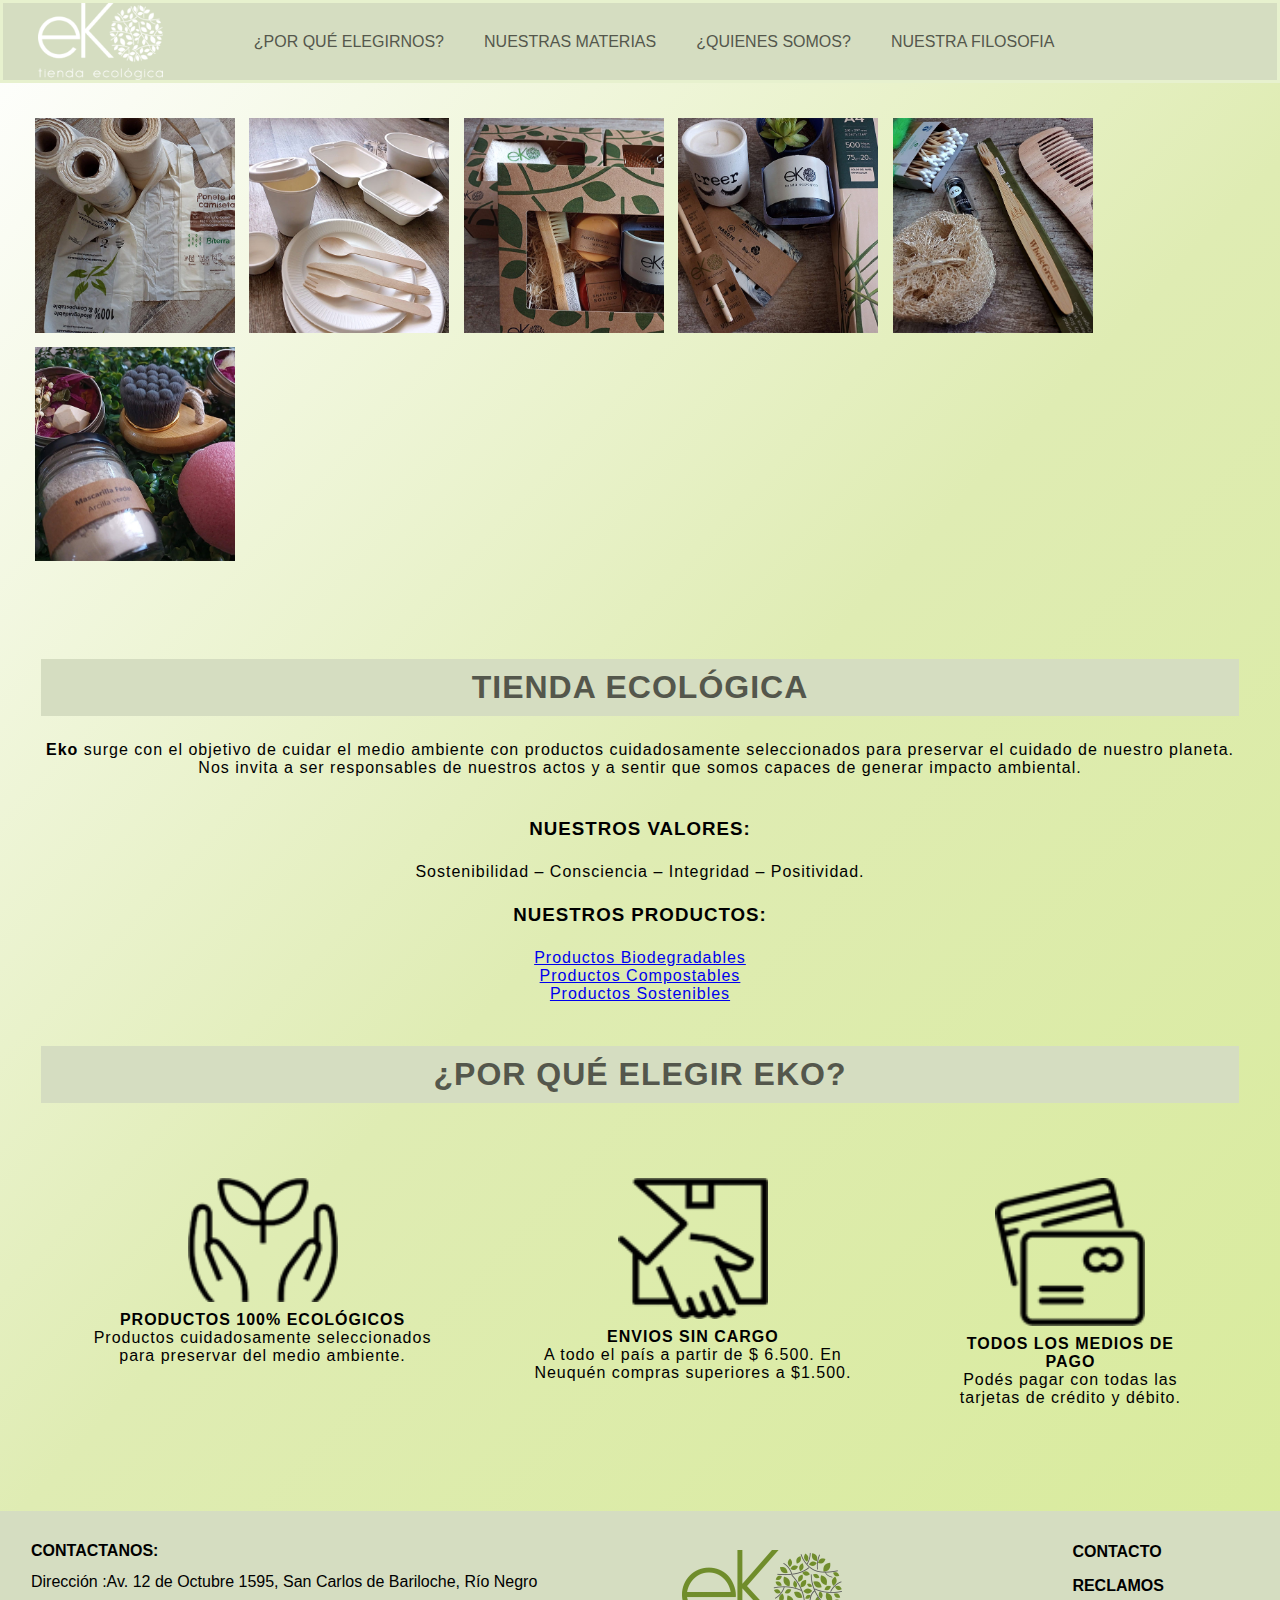
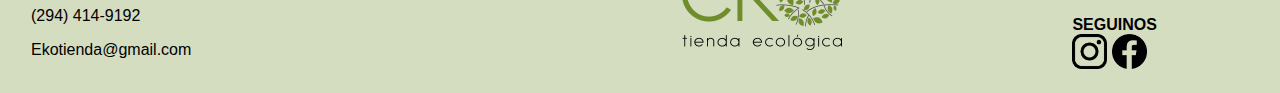
<file: index.html>
<!DOCTYPE html>
<html lang="es">
<head>
  <meta charset="UTF-8" />
  <meta http-equiv="X-UA-Compatible" content="IE=edge" />
  <meta name="viewport" content="width=device-width, initial-scale=1.0" />
  <link rel="stylesheet" href="/css/index.css" />
  <link rel="icon" href="/img/ico-sustentable_.png">
  <link rel="stylesheet" href="https://maxst.icons8.com/vue-static/landings/line-awesome/line-awesome/1.3.0/css/line-awesome.min.css">
  <title>eKo Natura Tienda</title>
  
</head>

<body>

  <header>
    
    <a href="/index.html"> <img src="/img/logo-pie.png" alt="Logo de EcoTienda"> </a>
    
    <nav class="menu">
      <ul>
        <li><a href="/enlaces/pagina1.html"> ¿POR QUÉ ELEGIRNOS?</a></li>
        <li><a href="/enlaces/pagina2.html"> NUESTRAS MATERIAS </a></li>
        <li><a href="/enlaces/pagina3.html"> ¿QUIENES SOMOS? </a></li>
        <li><a href="/enlaces/pagina4.html"> NUESTRA FILOSOFIA </a></li>
      </ul>
    </nav>

  </header>
  <!-- Cotenido de navegacion -->

  <div>
    <img src="/img/cat-bolsas.jpg" alt="bolsas">
    <img src="/img/cat-descartables-1.jpg" alt="descartables">
    <img src="/img/cat-eko.jpg" alt="eko-box">
    <img src="/img/cat-hogar.jpg" alt="home">
    <img src="/img/cat-banio-1.jpg" alt="banio">
    <img src="/img/cat-facial.jpg" alt="skincare">
  </div>

  <main>

    <section id="organizacion">

        <h1>TIENDA ECOLÓGICA</h1>

            <p> <b>Eko</b> surge con el objetivo de cuidar el medio ambiente con productos cuidadosamente seleccionados para
              preservar el cuidado de nuestro planeta.<br> Nos invita a ser responsables de nuestros actos y a sentir que somos capaces de
              generar impacto ambiental.</p><br>

                <h3> NUESTROS VALORES: </h3>
            
                 <p>Sostenibilidad – Consciencia – Integridad – Positividad.</p>
        
                <h3> NUESTROS PRODUCTOS: </h3>
        
                      <ul>
                        <li> <a href="/enlaces/pagina1.html"> Productos Biodegradables </a> </li>
                        <li> <a href="/enlaces/pagina1.html"> Productos Compostables </a> </li>
                        <li> <a href="enlaces/pagina1.html"> Productos Sostenibles</a></li>
                      </ul>
      
      <!-- Presentacion de la organizacion  -->
    </section>

    <section id="personal">

      <h1>¿POR QUÉ ELEGIR EKO?</h1>

          <div class="eko1">

            <span class="eko2"> 
              
              <img src="/img/ico- prod eco.png" alt="icoprod" class="iconos"> 
        
                <h4>PRODUCTOS 100% ECOLÓGICOS</h4>
        
        Productos cuidadosamente seleccionados para preservar del medio ambiente.
      
            </span> 

            <span class="eko2"> 
              
              <img src="/img/ico envios.png" alt="envios" class="iconos">
        
                <h4>ENVIOS SIN CARGO</h4>
        
        A todo el país a partir de $ 6.500. En Neuquén compras superiores a $1.500.
      
            </span> 

          <span class="eko2"> 
            
            <img src="/img/ico medios de pago.png" alt="mediospago"class="iconos"> 
        
                <h4>TODOS LOS MEDIOS DE PAGO</h4>
        
        Podés pagar con todas las tarjetas de crédito y débito. 
      
          </span> 
            
        </div>

    </section>

  </main>

  <footer>
    <!-- Contenido del pie de pagina -->
      
      <div> <p><strong> CONTACTANOS: </strong> </p> 
        
        <i class="las la-map-marker" style="font-size: 30px"></i>
        Dirección :Av. 12 de Octubre 1595, San Carlos de Bariloche, Río Negro
        <br>
        <i class="las la-phone" style="font-size: 30px"></i>
        (294) 414-9192
        <br>
        
        <i class="las la-envelope" style="font-size: 30px"></i>
        <a href="mailto:Ekotienda@gmail.com">Ekotienda@gmail.com</a></div><br>
        <a href="index.html"> <img src="img/logo.png" alt="Logo de la Tienda"> </a> 
      <br>
      <section> <i class="lab la-wpforms" style="font-size: 30px"></i>  <a href="/enlaces/pagina5.html" class="contacto" > <strong>CONTACTO</strong> </a>
        <br>
        
        <i class="las la-comment" style="font-size: 30px"></i>
        <a href="/enlaces/reclamos.html"><strong>RECLAMOS</strong></a> <br> <br>
        <strong>SEGUINOS</strong>
        <br><a href="https://www.instagram.com/ekotiendabrc/"><img src="/img/instagram.png" width="35" height="35" ></a>
          
          <a href="https://www.facebook.com/ekotiendaecologica"><img src="/img/facebook.png" width="35" height="35" ></a>
      </section>
          
     
      </footer>

  <script src="/js/index.js"></script>

</body>

</html>
</file>
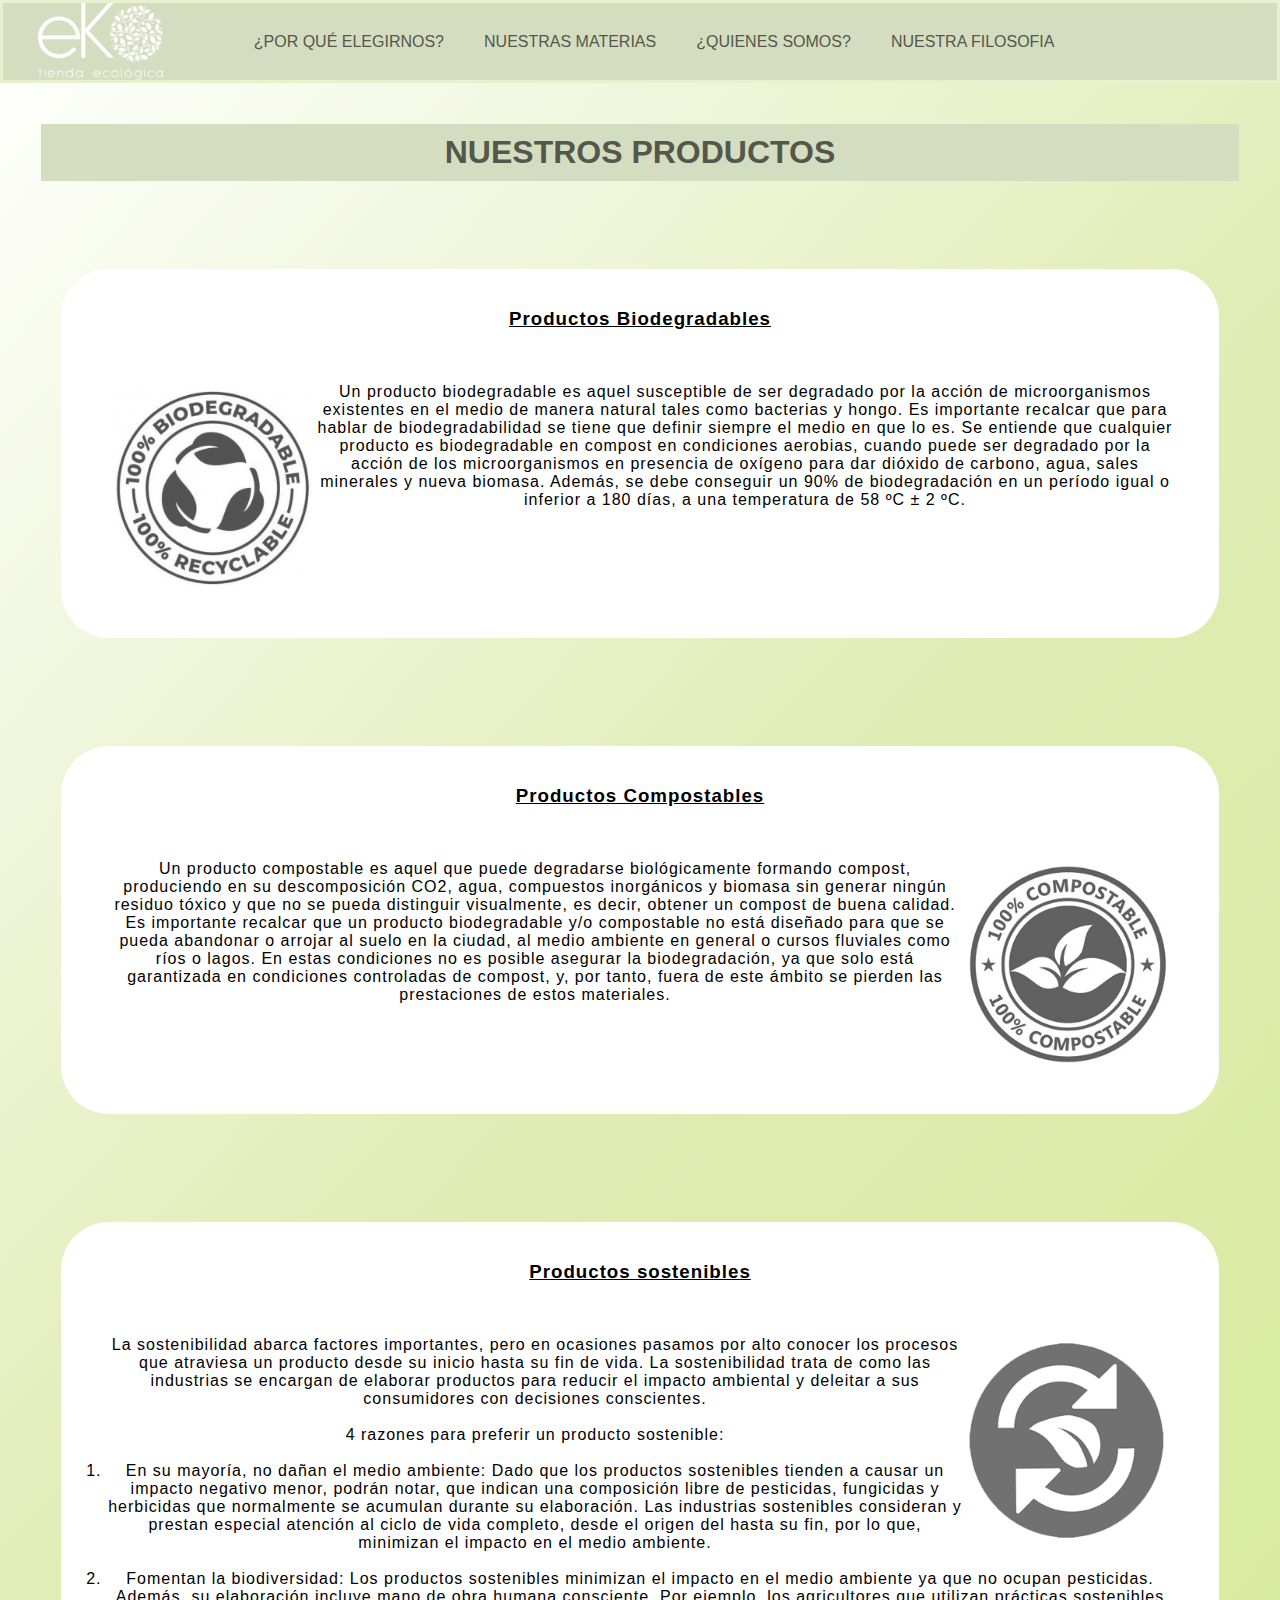
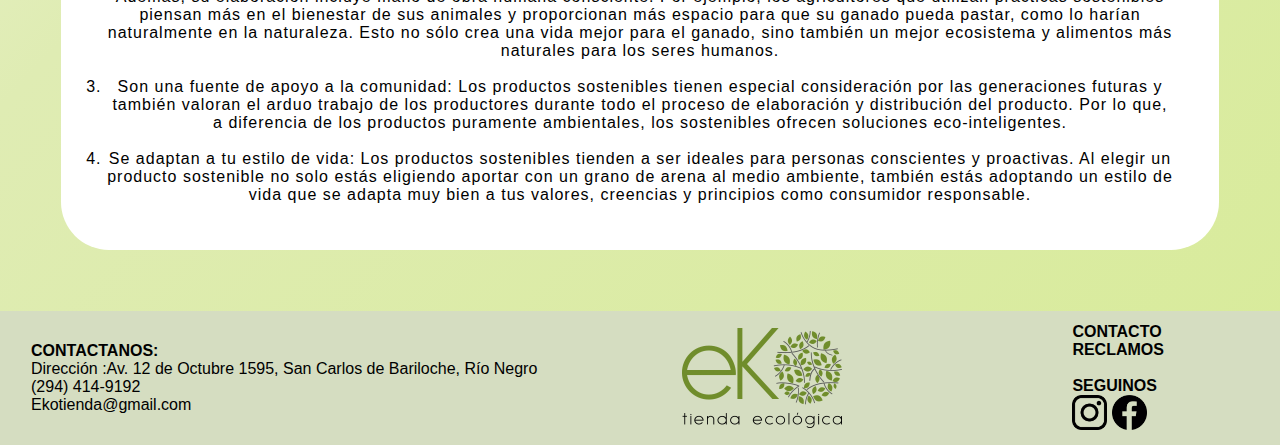
<file: enlaces/pagina1.html>
<html lang="es">

<head>
    <meta charset="UTF-8">
    <meta http-equiv="X-UA-Compatible" content="IE=edge">
    <meta name="viewport" content="width=device-width, initial-scale=1.0">
    <title>eKo Natura Tienda</title>
    <link rel="stylesheet" href="/css/index.css" />
    <link rel="icon" href="/img/ico-sustentable_.png">
    <link rel="stylesheet" href="https://maxst.icons8.com/vue-static/landings/line-awesome/line-awesome/1.3.0/css/line-awesome.min.css">
</head>

<body>

    <header>
        <a href="/index.html"> <img src="/img/logo-pie.png" alt="Logo de EcoTienda"> </a>
              <nav class="menu">
                <ul>
                    <li><a href="/enlaces/pagina1.html"> ¿POR QUÉ ELEGIRNOS?</a></li>
                    <li><a href="/enlaces/pagina2.html"> NUESTRAS MATERIAS </a></li>
                    <li><a href="/enlaces/pagina3.html"> ¿QUIENES SOMOS? </a></li>
                    <li><a href="/enlaces/pagina4.html"> NUESTRA FILOSOFIA  </a></li>
                </ul>
              </nav>
    
      </header>

    
    <main>
        <h1 class="encabezados"> NUESTROS PRODUCTOS </h1> <br>
    
        
        <article class="primerart">
            <h3 style="text-decoration:underline ;">Productos Biodegradables</h3>
    
        <div>
                <img src="/img/ico-biodegradable_.png" alt="biodegradable" style="float: left;">
                Un producto biodegradable es aquel susceptible de ser degradado por la acción de microorganismos
                existentes en el medio de manera natural tales como bacterias y hongo. Es importante recalcar que para hablar de
                biodegradabilidad se tiene que definir siempre el medio en que lo es.
                Se entiende que cualquier producto es biodegradable en compost en condiciones aerobias, cuando puede ser
                degradado por la acción de los microorganismos en presencia de oxígeno para dar dióxido de carbono,
                agua, sales minerales y nueva biomasa. Además, se debe conseguir un 90% de biodegradación en un período igual o
                inferior a 180 días, a una temperatura de 58 ºC ± 2 ºC.

           </div>
       
        </article>
        <br>
        
        <article class="primerart">

            <h3 style="text-decoration:underline ;">Productos Compostables</h3>

        <div>   
            <img src="/img/ico-compostable_.png" alt="compostable" style="float: right;">
                Un producto compostable es aquel que puede degradarse biológicamente formando compost, produciendo en su
                descomposición CO2, agua, compuestos inorgánicos y biomasa sin generar ningún residuo tóxico y que no se
                pueda distinguir visualmente, es decir, obtener un compost de buena calidad.
                Es importante recalcar que un producto biodegradable y/o compostable no está diseñado para que se pueda
                abandonar o arrojar al suelo en la ciudad, al medio ambiente en general o cursos fluviales como ríos o
                lagos. En estas condiciones no es posible asegurar la biodegradación, ya que solo está garantizada en
                condiciones controladas de compost, y, por tanto, fuera de este ámbito se pierden las prestaciones de
                estos
                materiales.

        </div>
        </article>

        <br>
        
        
        <article class="primerart">
            <h3 style="text-decoration:underline ;">Productos sostenibles</h3>

            <div>

                <img src="/img/ico-sustentable_.png" alt="sustentable" style="float: right;">


                La sostenibilidad abarca factores importantes, pero en ocasiones pasamos por alto conocer los procesos
                que atraviesa un producto desde su inicio hasta su fin de vida. La sostenibilidad trata de como las
                industrias se encargan de elaborar productos para reducir el impacto ambiental y deleitar a sus consumidores con
                decisiones conscientes. 
                <br>
                <br>

            4 razones para preferir un producto sostenible: 
            <br>
            <br>
            <ol>
                <li>En su mayoría, no dañan el medio ambiente:
                    Dado que los productos sostenibles tienden a causar un impacto negativo menor, podrán notar, que
                    indican una composición libre de pesticidas, fungicidas y herbicidas que normalmente se acumulan
                    durante su elaboración. Las industrias sostenibles consideran y prestan especial atención al ciclo
                    de vida completo, desde el origen del hasta su fin, por lo que, minimizan el impacto en el medio
                    ambiente.</li>
                    <br>
                <li>Fomentan la biodiversidad:
                    Los productos sostenibles minimizan el impacto en el medio ambiente ya que no ocupan pesticidas.
                    Además, su elaboración incluye mano de obra humana consciente. Por ejemplo, los agricultores que
                    utilizan prácticas sostenibles piensan más en el bienestar de sus animales y proporcionan más
                    espacio para que su ganado pueda pastar, como lo harían naturalmente en la naturaleza. Esto no sólo
                    crea una vida mejor para el ganado, sino también un mejor ecosistema y alimentos más naturales para
                    los seres humanos.</li>
                    <br>
                <li> Son una fuente de apoyo a la comunidad:
                    Los productos sostenibles tienen especial consideración por las generaciones futuras y también
                    valoran el arduo trabajo de los productores durante todo el proceso de elaboración y distribución
                    del producto. Por lo que, a diferencia de los productos puramente ambientales, los sostenibles
                    ofrecen soluciones eco-inteligentes.</li>
                    <br>
                <li>Se adaptan a tu estilo de vida:
                    Los productos sostenibles tienden a ser ideales para personas conscientes y proactivas. Al elegir un
                    producto sostenible no solo estás eligiendo aportar con un grano de arena al medio ambiente, también
                    estás adoptando un estilo de vida que se adapta muy bien a tus valores, creencias y principios como
                    consumidor responsable.</li>
                </ol>
            </div>

        </article>
    </main>

    <footer>
        <!-- Contenido del pie de pagina -->
          
          <div> <p><strong> CONTACTANOS: </strong> </p> 
            
            <i class="las la-map-marker" style="font-size: 30px"></i>
            Dirección :Av. 12 de Octubre 1595, San Carlos de Bariloche, Río Negro
            <br>
            <i class="las la-phone" style="font-size: 30px"></i>
            (294) 414-9192
            <br>
            
            <i class="las la-envelope" style="font-size: 30px"></i>
            <a href="mailto:Ekotienda@gmail.com">Ekotienda@gmail.com</a></div><br>
            <a href="/index.html"> <img src="/img/logo.png" alt="Logo de la Tienda"> </a> 
          <br>
          <section> <i class="lab la-wpforms" style="font-size: 30px"></i>  <a href="/enlaces/pagina5.html" class="contacto" > <strong>CONTACTO</strong> </a>
            <br>
            
            <i class="las la-comment" style="font-size: 30px"></i>
            <a href="/enlaces/reclamos.html"><strong>RECLAMOS</strong></a> <br> <br>
            <strong>SEGUINOS</strong>
            <br><a href="https://www.instagram.com/ekotiendabrc/"><img src="/img/instagram.png" width="35" height="35" ></a>
              
              <a href="https://www.facebook.com/ekotiendaecologica"><img src="/img/facebook.png" width="35" height="35" ></a>
          </section>
              
         
          </footer>

</body>

</html>
</file>
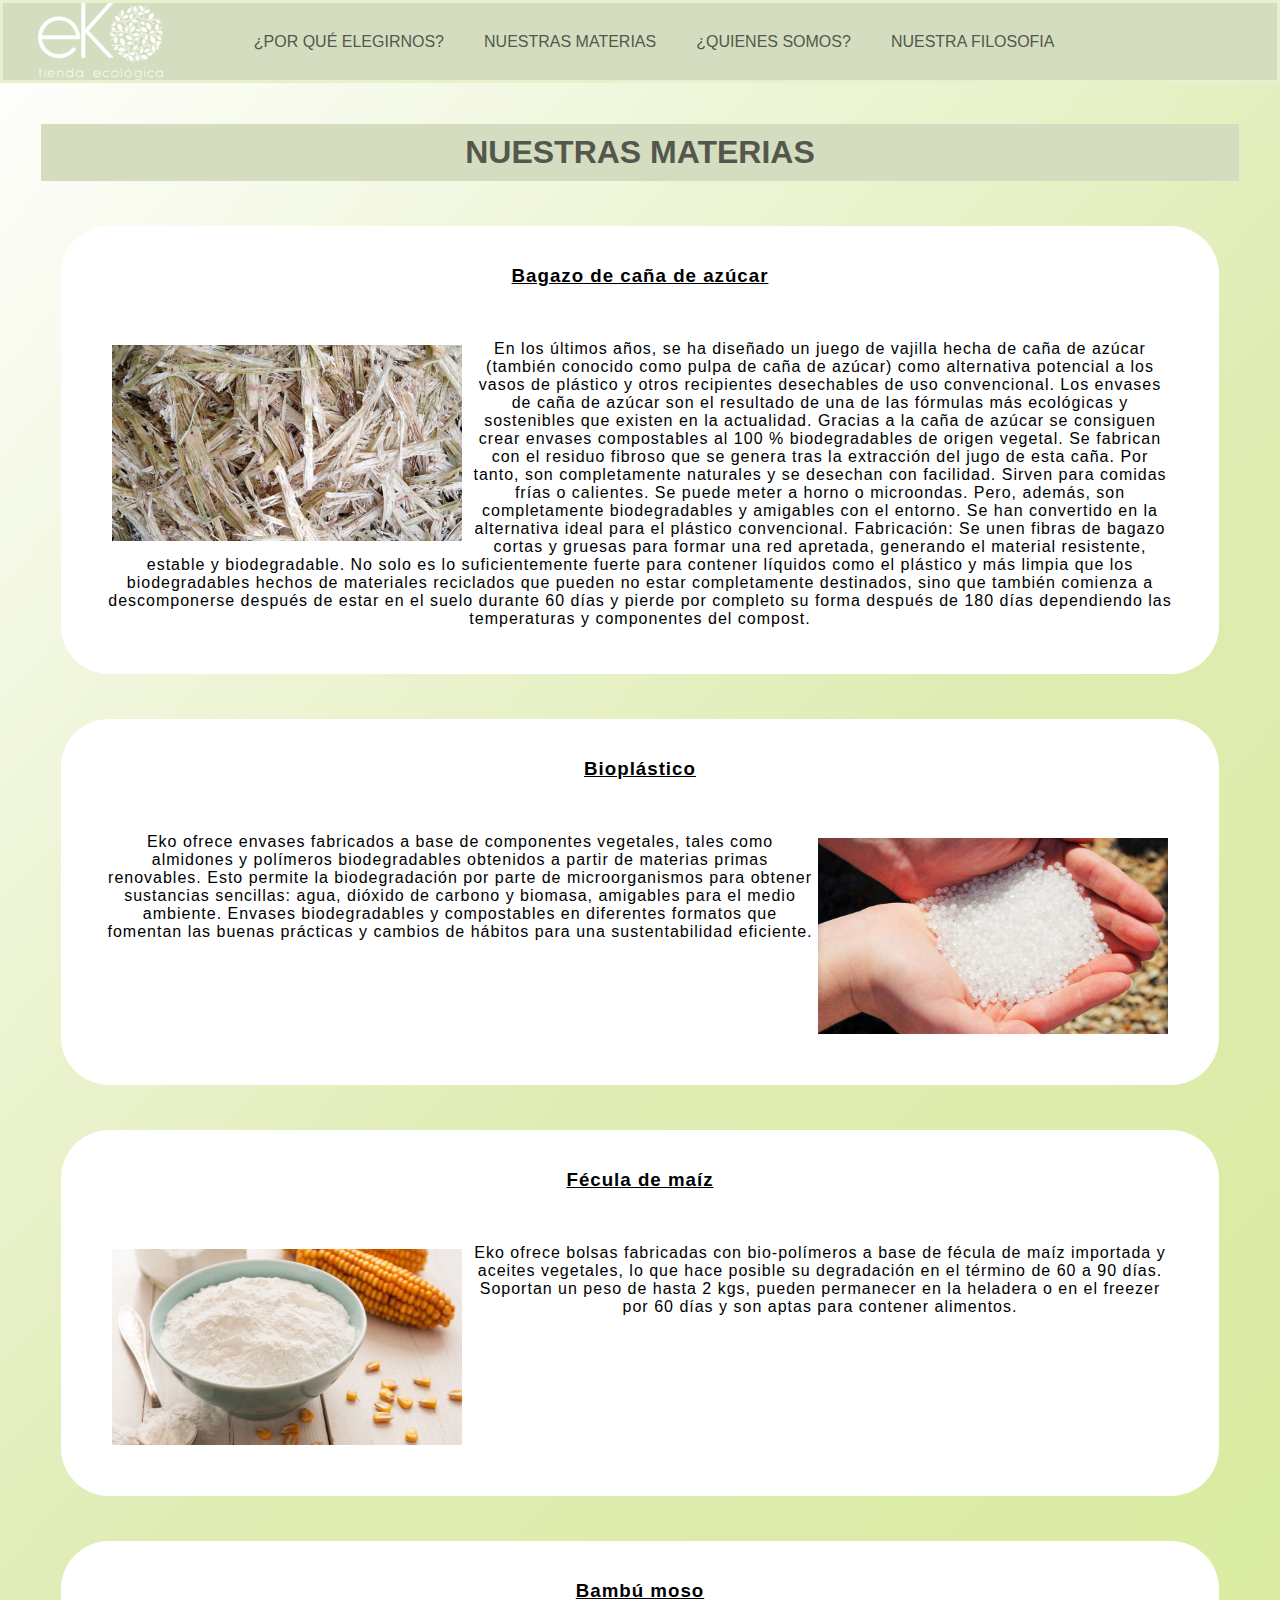
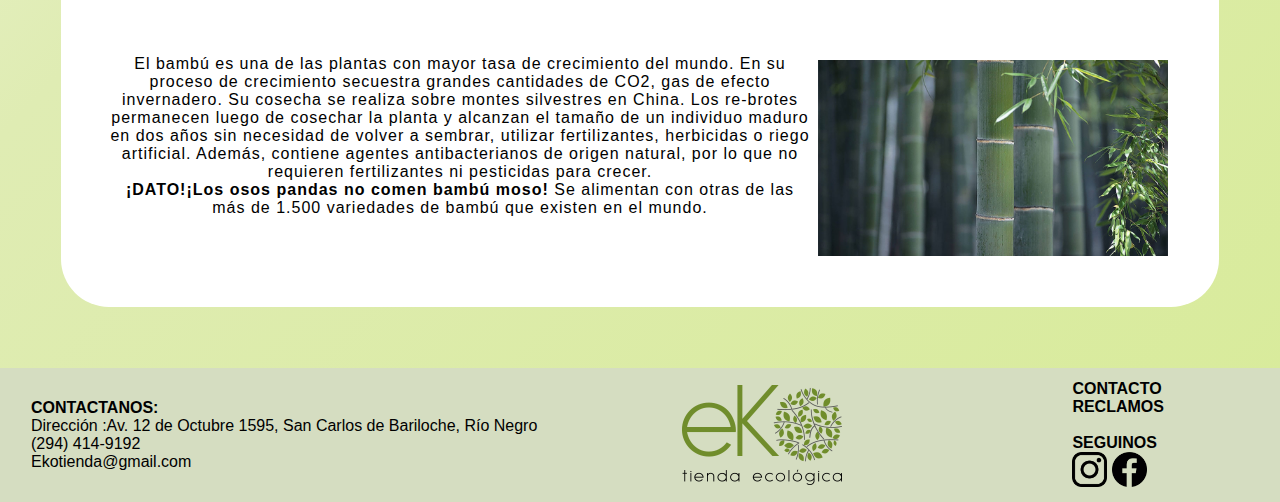
<file: enlaces/pagina2.html>
<html lang="es">

<head>
    <meta charset="UTF-8">
    <meta http-equiv="X-UA-Compatible" content="IE=edge">
    <meta name="viewport" content="width=device-width, initial-scale=1.0">
    <title>eKo Natura Tienda</title>
    <link rel="stylesheet" href="/css/index.css" />
    <link rel="icon" href="/img/ico-sustentable_.png">
    <link rel="stylesheet" href="https://maxst.icons8.com/vue-static/landings/line-awesome/line-awesome/1.3.0/css/line-awesome.min.css">
</head>

<body>

    <header>
        <a href="/index.html"> <img src="/img/logo-pie.png" alt="Logo de EcoTienda"> </a>
              <nav class="menu">
                <ul>
                    <li><a href="/enlaces/pagina1.html"> ¿POR QUÉ ELEGIRNOS?</a></li>
                    <li><a href="/enlaces/pagina2.html"> NUESTRAS MATERIAS </a></li>
                    <li><a href="/enlaces/pagina3.html"> ¿QUIENES SOMOS? </a></li>
                    <li><a href="/enlaces/pagina4.html"> NUESTRA FILOSOFIA  </a></li>
                </ul>
              </nav>
    
      </header>
      

    <main>

        <h1 class="encabezados">NUESTRAS MATERIAS</h1>

        <article class="primerart">

            <h3 style="text-decoration:underline ;">Bagazo de caña de azúcar</h3>

            <div>

                <img src="/img/bagazo.jpg" alt="bagazo" style="float:left; width:350px;">

                En los últimos años, se ha diseñado un juego de vajilla hecha de caña de azúcar (también conocido como
                pulpa de caña de azúcar) como alternativa potencial a los vasos de plástico y otros recipientes
                desechables de uso convencional.
                Los envases de caña de azúcar son el resultado de una de las fórmulas más ecológicas y sostenibles que
                existen en la actualidad. Gracias a la caña de azúcar se consiguen crear envases compostables al 100 %
                biodegradables de origen vegetal. Se fabrican con el residuo fibroso que se genera tras la extracción
                del jugo de esta caña. Por tanto, son completamente naturales y se desechan con facilidad. Sirven para
                comidas frías o calientes. Se puede meter a horno o microondas. Pero, además, son completamente
                biodegradables y amigables con el entorno. Se han convertido en la alternativa ideal para el plástico
                convencional.
                Fabricación: Se unen fibras de bagazo cortas y gruesas para formar una red apretada, generando el
                material resistente, estable y biodegradable. No solo es lo suficientemente fuerte para contener
                líquidos como el plástico y más limpia que los biodegradables hechos de materiales reciclados que pueden
                no estar completamente destinados, sino que también comienza a descomponerse después de estar en el
                suelo durante 60 días y pierde por completo su forma después de 180 días dependiendo las temperaturas y
                componentes del compost.
            
        </div>

        </article>

        <article class="primerart">

            <h3 style="text-decoration:underline ;">Bioplástico</h3>

        <div>

            <img src="/img/bioplastico.jpg" alt="bioplastico" style="float:right; width:350px; ">
                Eko ofrece envases fabricados a base de componentes vegetales, tales como almidones y polímeros
                biodegradables obtenidos a partir de materias primas renovables. Esto permite la biodegradación por
                parte de microorganismos para obtener sustancias sencillas: agua, dióxido de carbono y biomasa,
                amigables para el medio ambiente.
                Envases biodegradables y compostables en diferentes formatos que fomentan las buenas prácticas y cambios
                de hábitos para una sustentabilidad eficiente.

        </div>

        </article>


        <article class="primerart">

            <h3 style="text-decoration:underline ;">Fécula de maíz</h3>

        <div>

            <img src="/img/Fécula-de-maíz.jpg" alt="fecula de maiz" style="float:left; width:350px; ">

                Eko ofrece bolsas fabricadas con bio-polímeros a base de fécula de maíz importada y aceites vegetales, lo
                que hace posible su degradación en el término de 60 a 90 días. Soportan un peso de hasta 2 kgs, pueden
                permanecer en la heladera o en el freezer por 60 días y son aptas para contener alimentos.
        
        </div>

        </article>

        <article class="primerart">

            <h3 style="text-decoration:underline">Bambú moso</h3>

        <div>
            <img src="/img/bambu.jpg" alt="bambu" style="float:right; width:350px">
                El bambú es una de las plantas con mayor tasa de crecimiento del mundo.
                En su proceso de crecimiento secuestra grandes cantidades de CO2, gas de efecto invernadero. Su cosecha
                se realiza sobre montes silvestres en China.
                Los re-brotes permanecen luego de cosechar la planta y alcanzan el tamaño de un individuo maduro en dos
                años sin necesidad de volver a sembrar, utilizar fertilizantes, herbicidas o riego artificial.
                Además, contiene agentes antibacterianos de origen natural, por lo que no requieren fertilizantes ni
                pesticidas para crecer.<br>
            <b>¡DATO!¡Los osos pandas no comen bambú moso!</b> Se alimentan con otras de las más de 1.500 variedades de
                bambú que existen en el mundo.

        </div>

        </article>


    </main>

    <footer>
        <!-- Contenido del pie de pagina -->
          
          <div> <p><strong> CONTACTANOS: </strong> </p> 
            
            <i class="las la-map-marker" style="font-size: 30px"></i>
            Dirección :Av. 12 de Octubre 1595, San Carlos de Bariloche, Río Negro
            <br>
            <i class="las la-phone" style="font-size: 30px"></i>
            (294) 414-9192
            <br>
            
            <i class="las la-envelope" style="font-size: 30px"></i>
            <a href="mailto:Ekotienda@gmail.com">Ekotienda@gmail.com</a></div><br>

            <a href="/index.html"> <img src="/img/logo.png" alt="Logo de la Tienda"></a> 

          <br>
          <section> <i class="lab la-wpforms" style="font-size: 30px"></i>  <a href="/enlaces/pagina5.html" class="contacto" > <strong>CONTACTO</strong> </a>
            <br>
            
            <i class="las la-comment" style="font-size: 30px"></i>
            <a href="/enlaces/reclamos.html"><strong>RECLAMOS</strong></a> <br> <br>
            <strong>SEGUINOS</strong>
            <br><a href="https://www.instagram.com/ekotiendabrc/"><img src="/img/instagram.png" width="35" height="35" ></a>
              
              <a href="https://www.facebook.com/ekotiendaecologica"><img src="/img/facebook.png" width="35" height="35" ></a>
          </section>
              
         
          </footer>

</body>
</html>
</file>
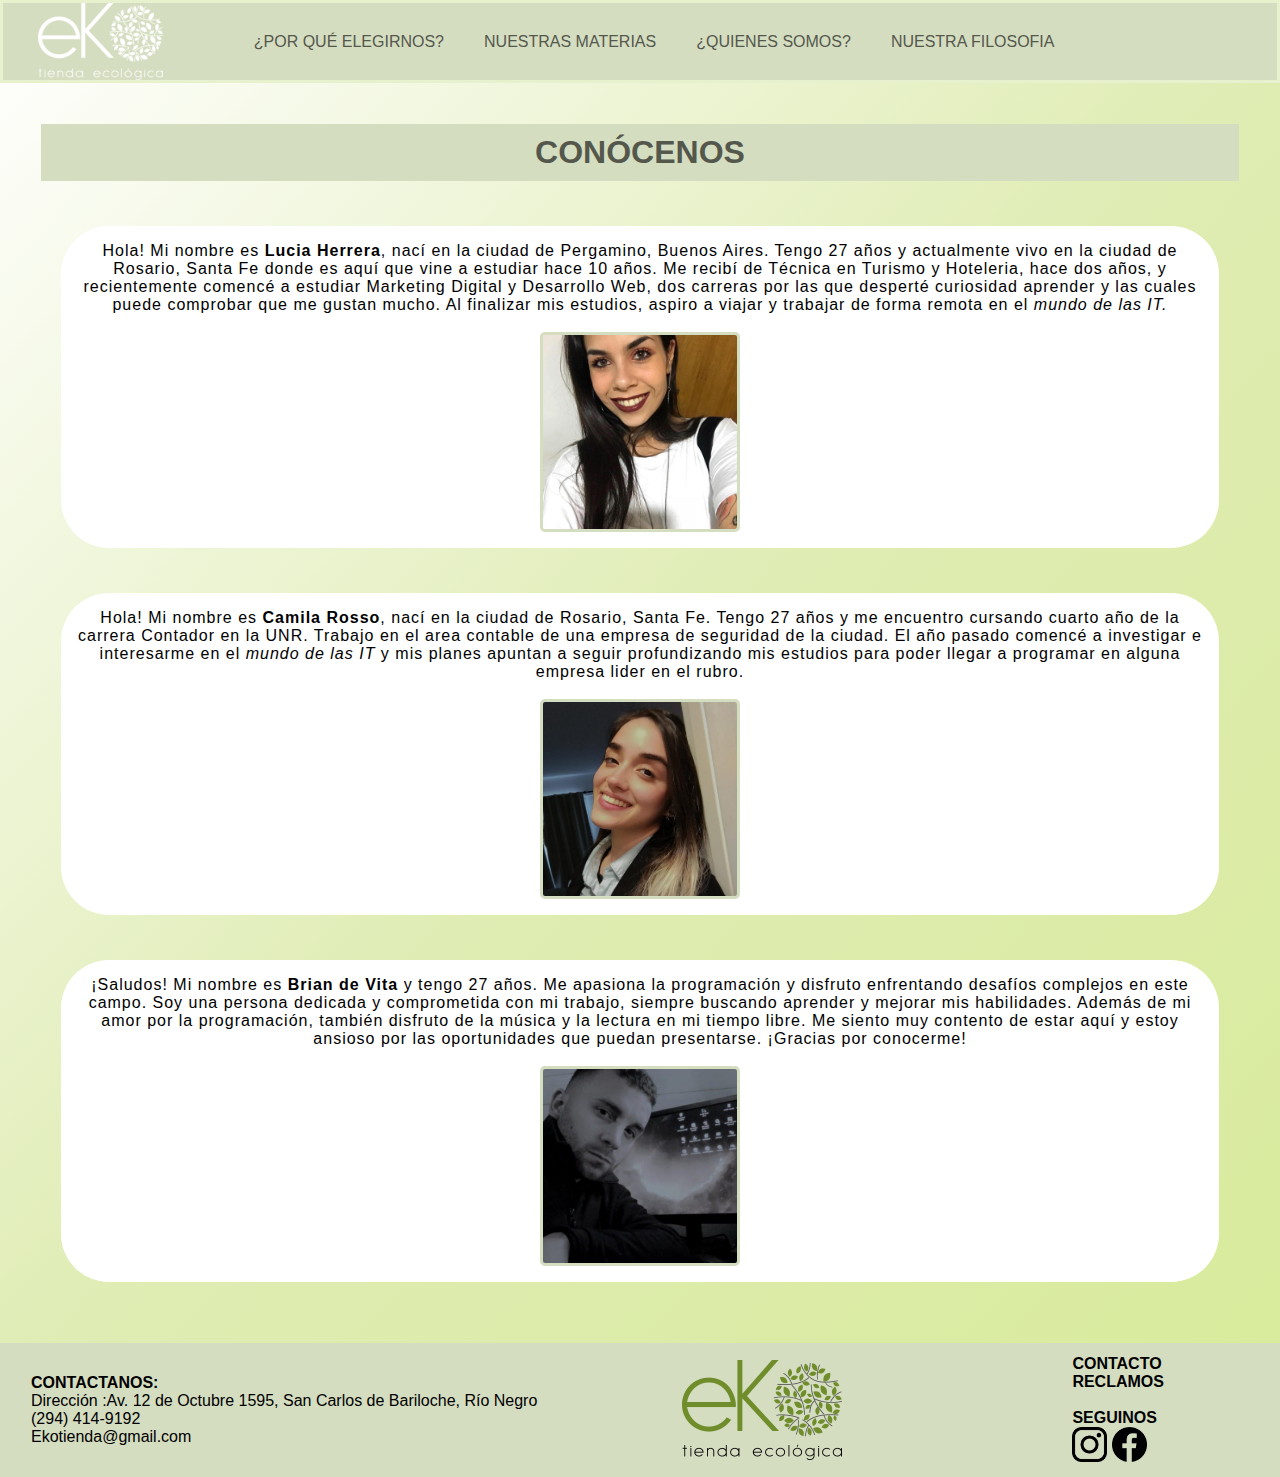
<file: enlaces/pagina3.html>
<html lang="es">

<head>
    <meta charset="UTF-8">
    <meta http-equiv="X-UA-Compatible" content="IE=edge">
    <meta name="viewport" content="width=device-width, initial-scale=1.0">
    <title>eKo Natura Tienda</title>
    <link rel="stylesheet" href="/css/index.css" />
    <link rel="icon" href="/img/ico-sustentable_.png">
    <link rel="stylesheet"
        href="https://maxst.icons8.com/vue-static/landings/line-awesome/line-awesome/1.3.0/css/line-awesome.min.css">
</head>

<body>

    <header>
        <a href="/index.html"> <img src="/img/logo-pie.png" alt="Logo de EcoTienda"> </a>
        <nav class="menu">
            <ul>
                <li><a href="/enlaces/pagina1.html"> ¿POR QUÉ ELEGIRNOS?</a></li>
                <li><a href="/enlaces/pagina2.html"> NUESTRAS MATERIAS </a></li>
                <li><a href="/enlaces/pagina3.html"> ¿QUIENES SOMOS? </a></li>
                <li><a href="/enlaces/pagina4.html"> NUESTRA FILOSOFIA </a></li>
            </ul>
        </nav>

    </header>


    <main>

        <h1 class="encabezados"> CONÓCENOS </h1>

        <article class="primerart">

            <p> Hola! Mi nombre es <b>Lucia Herrera</b>, nací en la ciudad de Pergamino, Buenos Aires. Tengo 27 años y
                actualmente vivo en la ciudad de Rosario, Santa Fe donde es aquí que vine a estudiar hace 10 años.
                Me recibí de Técnica en Turismo y Hoteleria, hace dos años, y recientemente comencé a estudiar Marketing
                Digital y Desarrollo Web, dos carreras por las que desperté curiosidad aprender y las cuales puede
                comprobar que me gustan mucho.
               Al finalizar mis estudios, aspiro a viajar y trabajar de forma remota en el <i>mundo de las IT.</i></p><br>

            <img src="/img/luciafoto.jpg" alt="fotolucia" width="200" height="200" class="imagecami">

        </article>

        <article class="primerart">

            <p> Hola! Mi nombre es <b>Camila Rosso</b>, nací en la ciudad de Rosario, Santa Fe. Tengo 27 años y me
                encuentro
                cursando cuarto año de la carrera Contador en la UNR. Trabajo en el area contable de una empresa de
                seguridad de la
                ciudad.
                El año pasado comencé a investigar e interesarme en el <i>mundo de las IT</i> y mis planes apuntan a
                seguir profundizando mis estudios para poder llegar a programar en alguna empresa lider en el rubro.</p> <br>

            <img src="/img/camifoto.jpeg" alt="Cami" width="200" height="200" class="imagecami">

        </article>

        <article class="primerart">

            <p>¡Saludos! Mi nombre es <b>Brian de Vita</b> y tengo 27 años. Me apasiona la programación y disfruto enfrentando
            desafíos complejos en este campo. Soy una persona dedicada y comprometida con mi trabajo, siempre buscando
            aprender y mejorar mis habilidades. Además de mi amor por la programación, también disfruto de la música y
            la lectura en mi tiempo libre. Me siento muy contento de estar aquí y estoy ansioso por las oportunidades
            que puedan presentarse. ¡Gracias por conocerme! </p><br>

            <img src="/img/brianfoto.jpg" alt="brian" width="200" height="200" class="imagecami">
            
        </article>

    </main>

    <footer>
        <!-- Contenido del pie de pagina -->
          
          <div> <p><strong> CONTACTANOS: </strong> </p> 
            
            <i class="las la-map-marker" style="font-size: 30px"></i>
            Dirección :Av. 12 de Octubre 1595, San Carlos de Bariloche, Río Negro
            <br>
            <i class="las la-phone" style="font-size: 30px"></i>
            (294) 414-9192
            <br>
            
            <i class="las la-envelope" style="font-size: 30px"></i>
            <a href="mailto:Ekotienda@gmail.com">Ekotienda@gmail.com</a></div><br>
            <a href="/index.html"> <img src="/img/logo.png" alt="Logo de la Tienda"></a> 
          <br>
          <section> <i class="lab la-wpforms" style="font-size: 30px"></i>  <a href="/enlaces/pagina5.html" class="contacto" > <strong>CONTACTO</strong> </a>
            <br>
            
            <i class="las la-comment" style="font-size: 30px"></i>
            <a href="/enlaces/reclamos.html"><strong>RECLAMOS</strong></a> <br> <br>
            <strong>SEGUINOS</strong>
            <br><a href="https://www.instagram.com/ekotiendabrc/"><img src="/img/instagram.png" width="35" height="35" ></a>
              
              <a href="https://www.facebook.com/ekotiendaecologica"><img src="/img/facebook.png" width="35" height="35" ></a>
          </section>
              
         
          </footer>

</body>

</html>
</file>
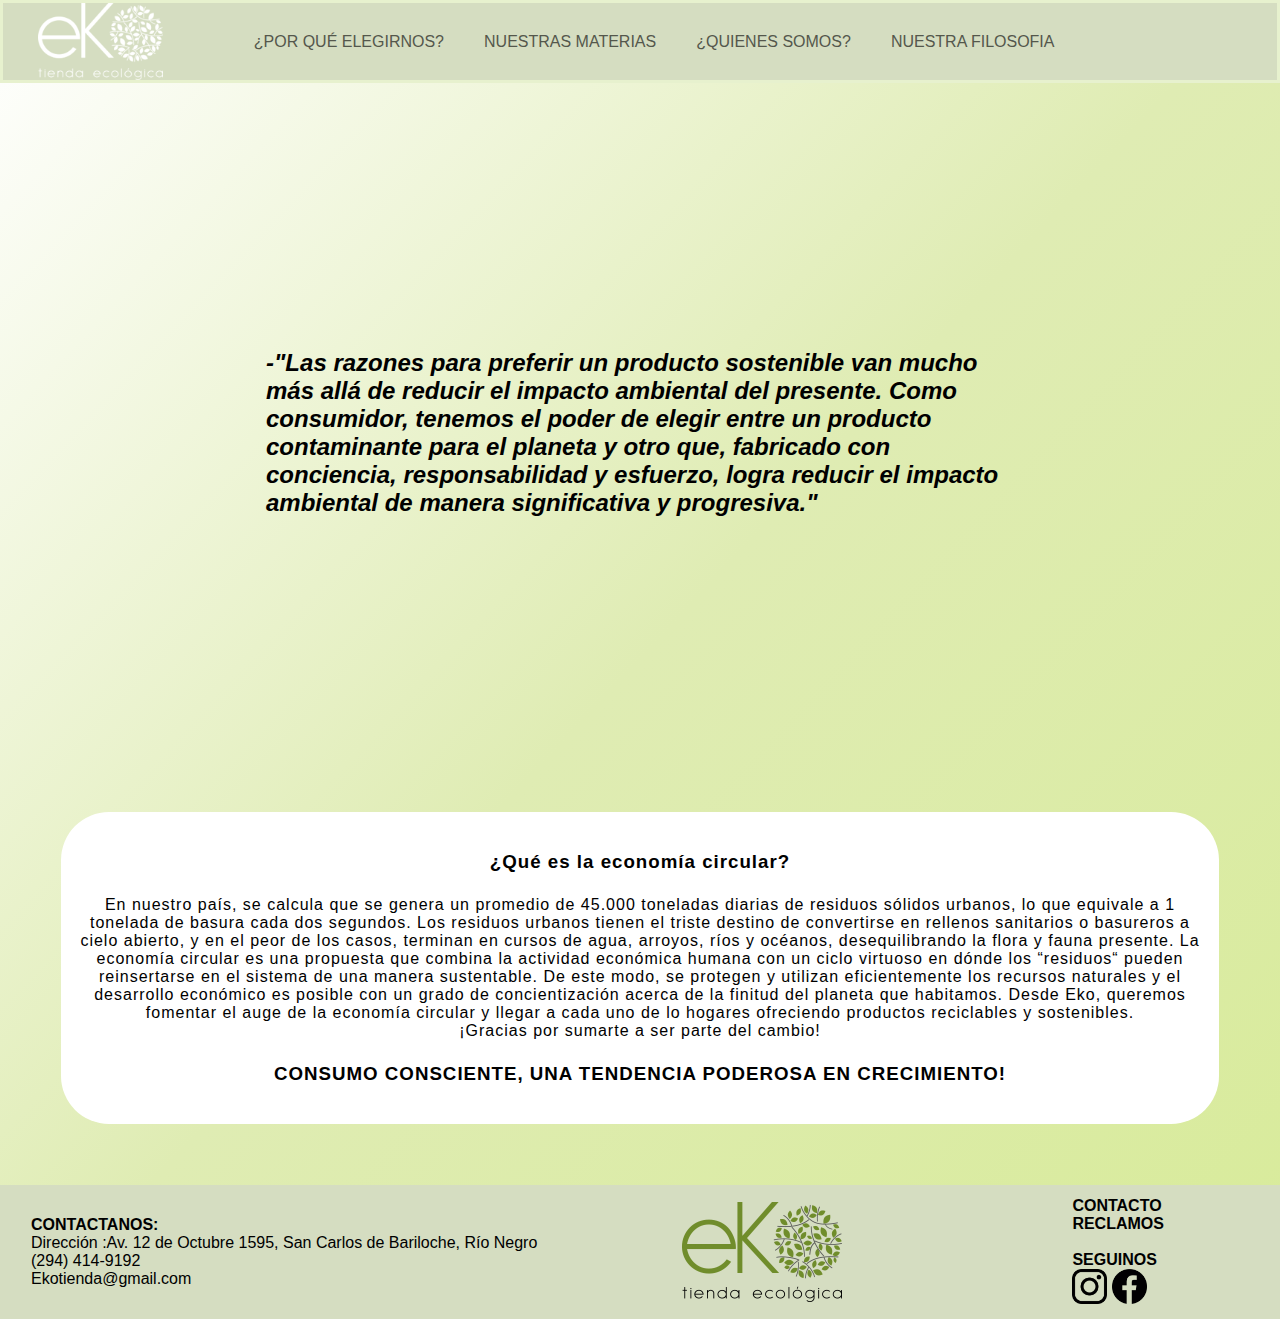
<file: enlaces/pagina4.html>
<html lang="es">

<head>
    <meta charset="UTF-8">
    <meta http-equiv="X-UA-Compatible" content="IE=edge">
    <meta name="viewport" content="width=device-width, initial-scale=1.0">
    <title>eKo Natura Tienda</title>
    <link rel="stylesheet" href="/css/index.css" />
    <link rel="icon" href="/img/ico-sustentable_.png">
    <link rel="stylesheet" href="https://maxst.icons8.com/vue-static/landings/line-awesome/line-awesome/1.3.0/css/line-awesome.min.css">
</head>

<body>
    
    <header>
        <a href="/index.html"> <img src="/img/logo-pie.png" alt="Logo de EcoTienda"> </a>
              <nav class="menu">
                <ul>
                    <li><a href="/enlaces/pagina1.html"> ¿POR QUÉ ELEGIRNOS?</a></li>
                    <li><a href="/enlaces/pagina2.html"> NUESTRAS MATERIAS </a></li>
                    <li><a href="/enlaces/pagina3.html"> ¿QUIENES SOMOS? </a></li>
                    <li><a href="/enlaces/pagina4.html"> NUESTRA FILOSOFIA  </a></li>
                </ul>
              </nav>
    
      </header>

    <main>
        
        <h2 class="encabezados2">
            
            <i>-"Las razones para preferir un producto sostenible van mucho más allá de reducir el impacto ambiental del
                presente. Como consumidor, tenemos el poder de elegir entre un producto contaminante para el planeta y
                otro que,
                fabricado con conciencia, responsabilidad y esfuerzo, logra reducir el impacto ambiental de manera
                significativa
                y progresiva."</i>

        </h2>

    

        <article class="primerart">

            <h3>¿Qué es la economía circular?</h3>
       
        <p>En nuestro país, se calcula que se genera un promedio de 45.000 toneladas diarias de residuos sólidos
            urbanos, lo que equivale a 1 tonelada de basura cada dos segundos. Los residuos urbanos tienen el triste
            destino de convertirse en rellenos sanitarios o basureros a cielo abierto, y en el peor de los casos,
            terminan en cursos de agua, arroyos, ríos y océanos, desequilibrando la flora y fauna presente.
            La economía circular es una propuesta que combina la actividad económica humana con un ciclo virtuoso en
            dónde los “residuos“ pueden reinsertarse en el sistema de una manera sustentable. De este modo, se protegen
            y utilizan eficientemente los recursos naturales y el desarrollo económico es posible con un grado de
            concientización acerca de la finitud del planeta que habitamos.
            Desde Eko, queremos fomentar el auge de la economía circular y llegar a cada uno de lo hogares ofreciendo
            productos reciclables y sostenibles.</p>
        <p>¡Gracias por sumarte a ser parte del cambio! <br>
         <h3><b>CONSUMO CONSCIENTE, UNA TENDENCIA PODEROSA EN CRECIMIENTO!</b></h3></p>

    </article>

    </main>

    <footer>
        <!-- Contenido del pie de pagina -->
          
          <div> <p><strong> CONTACTANOS: </strong> </p> 
            
            <i class="las la-map-marker" style="font-size: 30px"></i>
            Dirección :Av. 12 de Octubre 1595, San Carlos de Bariloche, Río Negro
            <br>
            <i class="las la-phone" style="font-size: 30px"></i>
            (294) 414-9192
            <br>
            
            <i class="las la-envelope" style="font-size: 30px"></i>
            <a href="mailto:Ekotienda@gmail.com">Ekotienda@gmail.com</a></div><br>
            <a href="/index.html"> <img src="/img/logo.png" alt="Logo de la Tienda"></a> 
          <br>
          <section> <i class="lab la-wpforms" style="font-size: 30px"></i>  <a href="/enlaces/pagina5.html" class="contacto" > <strong>CONTACTO</strong> </a>
            <br>
            
            <i class="las la-comment" style="font-size: 30px"></i>
            <a href="/enlaces/reclamos.html"><strong>RECLAMOS</strong></a> <br> <br>
            <strong>SEGUINOS</strong>
            <br><a href="https://www.instagram.com/ekotiendabrc/"><img src="/img/instagram.png" width="35" height="35" ></a>
              
              <a href="https://www.facebook.com/ekotiendaecologica"><img src="/img/facebook.png" width="35" height="35" ></a>
          </section>
              
         
          </footer>

</body>

</html>
</file>
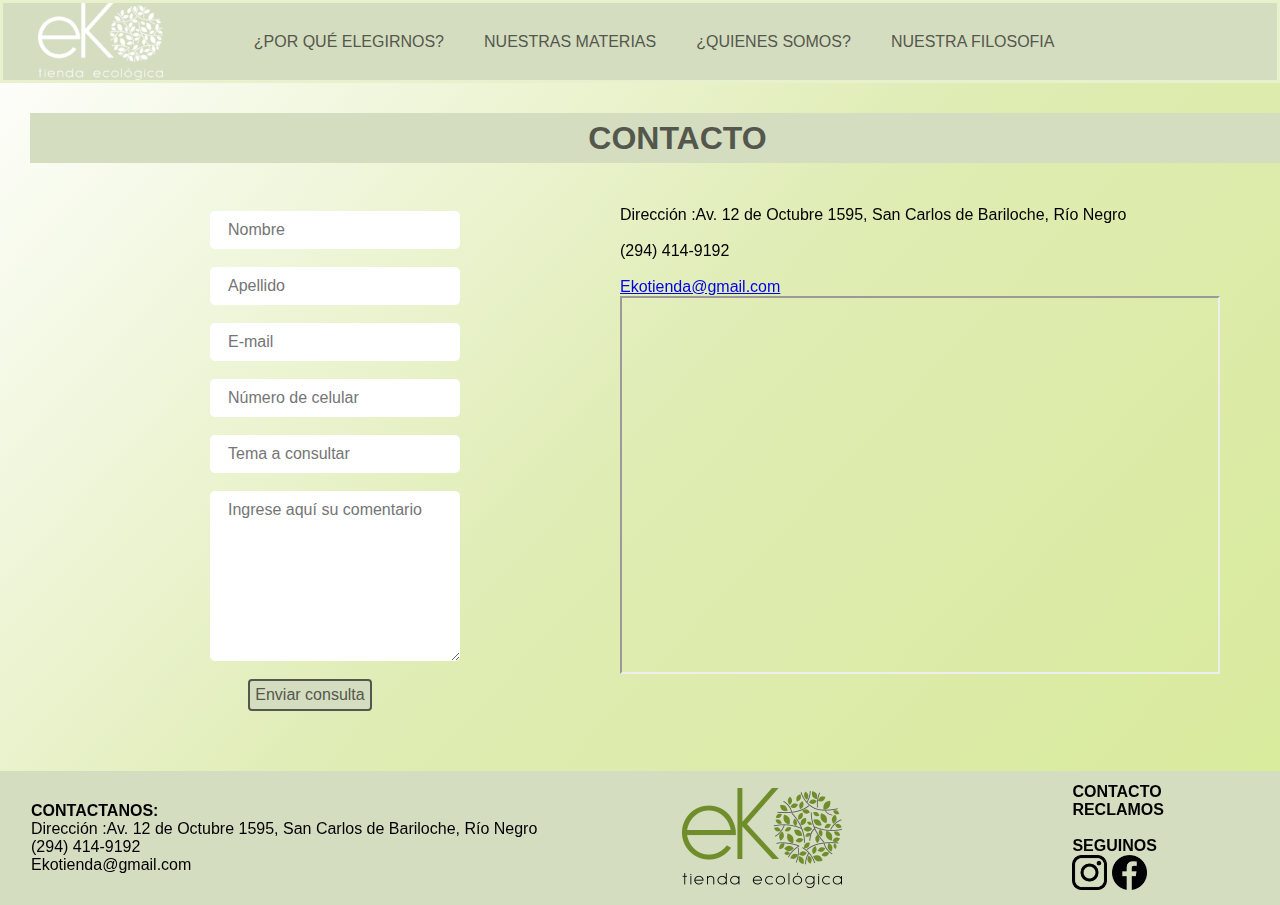
<file: enlaces/pagina5.html>
<html lang="es">
<head>
    <meta charset="UTF-8">
    <meta http-equiv="X-UA-Compatible" content="IE=edge">
    <meta name="viewport" content="width=device-width, initial-scale=1.0">
    <title>eKo Natura Tienda</title>
    <link rel="stylesheet" href="/css/index.css" />
    <link rel="icon" href="/img/ico-sustentable_.png">
    <link rel="stylesheet" href="https://maxst.icons8.com/vue-static/landings/line-awesome/line-awesome/1.3.0/css/line-awesome.min.css">
    <title>CONTACTO</title>
</head>

<body>
    <header>
        <a href="/index.html"> <img src="/img/logo-pie.png" alt="Logo de EcoTienda"> </a>
              <nav class="menu">
                <ul>
                    <li><a href="/enlaces/pagina1.html"> ¿POR QUÉ ELEGIRNOS?</a></li>
                    <li><a href="/enlaces/pagina2.html"> NUESTRAS MATERIAS </a></li>
                    <li><a href="/enlaces/pagina3.html"> ¿QUIENES SOMOS? </a></li>
                    <li><a href="/enlaces/pagina4.html"> NUESTRA FILOSOFIA  </a></li>
                </ul>
              </nav>
      </header>


    <section id="contacto" class="contacto" >
        <!-- Formulario de contacto -->
        <div> <h1 class="Contacto1"> Contacto </h1>
        </div>
        
        <div class="contenedores">
            <div class="formcontacto">
        <form id="contact-form" onsubmit="return validateForm(event)">
          <label id="nombre" for="nombre-input" > </label>
          <br />
          <input id="nombre-input" class="controles" placeholder="Nombre" required />
          <br />
          <label id="apellido" for="apellido-input" > </label>
          <br />
          <input id="apellido-input" class="controles" placeholder="Apellido" required />
          <br />
          <label id="correo" for="email-input" >
            </label>
          <br />
          <input id="email-input" class="controles" placeholder="E-mail" type="email" required />
          <br />
          <label id="whatsapp" for="whatsapp-input" > </label>
          <br />
          <input id="whatsapp-input" class="controles" placeholder="Número de celular" required />
          <br />
          <label id="tema" for="tema-input"> </label>
          <br />
          <input id="tema-input" class="controles" placeholder="Tema a consultar" required />
          <br />
          <label id="comentario" for="comentario-input"> </label>
          <br />
          <textarea
            rows="10 px"
            id="comentario-input"
            placeholder="Ingrese aquí su comentario"
            name="Comentario"
            required
          ></textarea>
          <br />
          <br />
          <input type="submit" value="Enviar consulta" />
        </form>
            </div>
        
      <div class="map" > <i class="las la-map-marker" style="font-size: 30px"></i>
        Dirección :Av. 12 de Octubre 1595, San Carlos de Bariloche, Río Negro
        <br>
        <br>
        <i class="las la-phone" style="font-size: 30px"></i>
        (294) 414-9192
        <br>
        <br>
        <i class="las la-envelope" style="font-size: 30px"></i>
        <a href="mailto:Ekotienda@gmail.com">Ekotienda@gmail.com</a> <br>
        <iframe src="https://www.google.com/maps/embed?pb=!1m18!1m12!1m3!1d751.2614127420138!2d-71.2864406304327!3d-41.13352938811674!2m3!1f0!2f0!3f0!3m2!1i1024!2i768!4f13.1!3m3!1m2!1s0x961a7c9d0c91c7bb%3A0x5a2f4d3170100fe!2sAv.%2012%20de%20Octubre%201595%2C%20San%20Carlos%20de%20Bariloche%2C%20R%C3%ADo%20Negro!5e0!3m2!1ses!2sar!4v1680747619018!5m2!1ses!2sar" width="600" height="378" style="float: left;"  loading="lazy" referrerpolicy="no-referrer-when-downgrade" > </iframe></div>
      </div>  </section>
    
      <footer>
        <!-- Contenido del pie de pagina -->
          
          <div> <p><strong> CONTACTANOS: </strong> </p> 
            
            <i class="las la-map-marker" style="font-size: 30px"></i>
            Dirección :Av. 12 de Octubre 1595, San Carlos de Bariloche, Río Negro
            <br>
            <i class="las la-phone" style="font-size: 30px"></i>
            (294) 414-9192
            <br>
            
            <i class="las la-envelope" style="font-size: 30px"></i>
            <a href="mailto:Ekotienda@gmail.com">Ekotienda@gmail.com</a></div><br>
            <a href="/index.html"> <img src="/img/logo.png" alt="Logo de la Tienda"></a> 
          <br>
          <section> <i class="lab la-wpforms" style="font-size: 30px"></i>  <a href="/enlaces/pagina5.html" class="contacto" > <strong>CONTACTO</strong> </a>
            <br>
            
            <i class="las la-comment" style="font-size: 30px"></i>
            <a href="/enlaces/reclamos.html"><strong>RECLAMOS</strong></a> <br> <br>
            <strong>SEGUINOS</strong>
            <br><a href="https://www.instagram.com/ekotiendabrc/"><img src="/img/instagram.png" width="35" height="35" ></a>
              
              <a href="https://www.facebook.com/ekotiendaecologica"><img src="/img/facebook.png" width="35" height="35" ></a>
          </section>
              
         
          </footer>
</body>

</html>
</file>
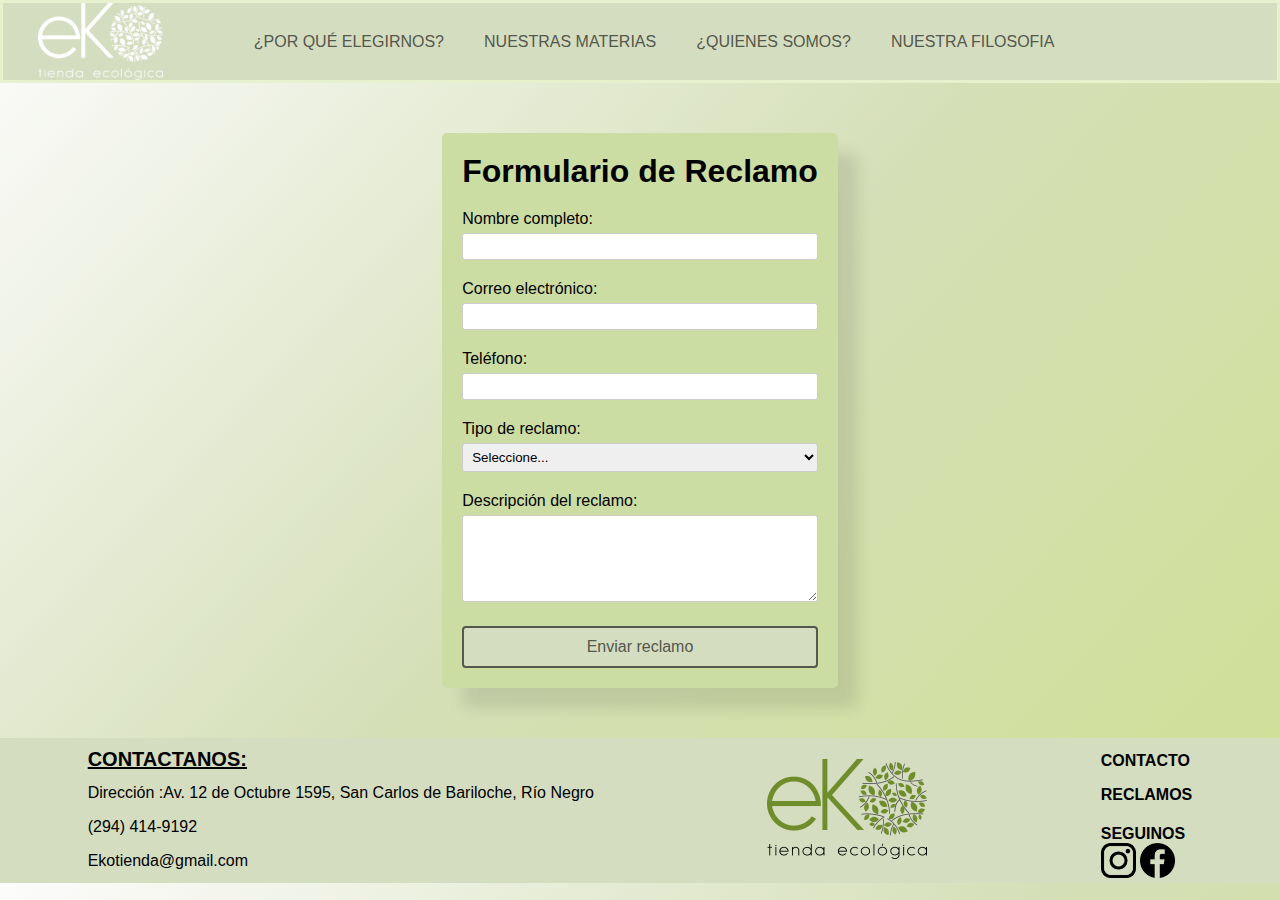
<file: enlaces/reclamos.html>
<!DOCTYPE html>
<html lang="es">
<head>
<meta charset="UTF-8">
<meta name="viewport" content="width=device-width, initial-scale=1.0">
<title>Formulario de Reclamo</title>
<link rel="stylesheet" href="/css/reclamos.css">
<link rel="icon" href="img/ico-sustentable_.png">
<link rel="stylesheet" href="https://maxst.icons8.com/vue-static/landings/line-awesome/line-awesome/1.3.0/css/line-awesome.min.css">


</head>

<body>
  <div class="page-content">

  <header>
    <a href="/index.html"> <img src="/img/logo-pie.png" alt="Logo de EcoTienda"> </a>
    <nav class="menu">
      <ul>
        <li><a href="/enlaces/pagina1.html">¿POR QUÉ ELEGIRNOS?</a></li>
        <li><a href="/enlaces/pagina2.html">NUESTRAS MATERIAS</a></li>
        <li><a href="/enlaces/pagina3.html">¿QUIENES SOMOS?</a></li>
        <li><a href="/enlaces/pagina4.html">NUESTRA FILOSOFIA</a></li>
      </ul>
    </nav>
  </header>

<body>
<div class="form-container">
  <h1>Formulario de Reclamo</h1>
  <form id="formulario" method="post">
    <label for="nombre">Nombre completo:</label>
    <input type="text" id="nombre" name="nombre" >

    <label for="email">Correo electrónico:</label>
    <input type="email" id="email" name="email" >

    <label for="telefono">Teléfono:</label>
    <input type="tel" id="telefono" name="telefono">

    <label for="tipo-reclamo">Tipo de reclamo:</label>
    <select id="tipo-reclamo" name="tipo-reclamo" >
      <option value="">Seleccione...</option>
      <option value="facturacion">Facturación</option>
      <option value="producto">Producto</option>
      <option value="servicio">Servicio</option>
      <option value="otro">Otro</option>
    </select>

    <label for="descripcion">Descripción del reclamo:</label>
    <textarea id="descripcion" name="descripcion" rows="5" ></textarea>

    <button type="submit">Enviar reclamo</button>
  </form>
</div>
</div>
<script src="/js/index.js"></script>


<footer>
  <!-- Contenido del pie de pagina -->
    
    <div> <p><strong> CONTACTANOS: </strong> </p> 
      
      <i class="las la-map-marker" style="font-size: 30px"></i>
      Dirección :Av. 12 de Octubre 1595, San Carlos de Bariloche, Río Negro
      <br>
      <i class="las la-phone" style="font-size: 30px"></i>
      (294) 414-9192
      <br>
      
      <i class="las la-envelope" style="font-size: 30px"></i>
      <a href="mailto:Ekotienda@gmail.com">Ekotienda@gmail.com</a></div><br>
      <a href="/index.html"> <img src="/img/logo.png" alt="Logo de la Tienda"></a> 
    <br>
    <section> <i class="lab la-wpforms" style="font-size: 30px"></i>  <a href="/enlaces/pagina5.html" class="contacto" > <strong>CONTACTO</strong> </a>
      <br>
      
      <i class="las la-comment" style="font-size: 30px"></i>
      <a href="/enlaces/reclamos.html"><strong>RECLAMOS</strong></a> <br> <br>
      <strong>SEGUINOS</strong>
      <br><a href="https://www.instagram.com/ekotiendabrc/"><img src="/img/instagram.png" width="35" height="35" ></a>
        
        <a href="https://www.facebook.com/ekotiendaecologica"><img src="/img/facebook.png" width="35" height="35" ></a>
    </section>
        
   
    </footer>

</body>
</html>
</file>
<file: css/index.css>
* {
    padding: 0;
    margin: auto;
    box-sizing: border-box;
}

body {
    background: rgb(158,176,97);
    background: linear-gradient(313deg, rgb(216, 235, 154) 0%, rgb(223, 236, 179) 50%, rgba(255,255,255,1) 100%);
    font-family:'Montserrat', sans-serif;
}

header {    background-color:  rgb(213,221,193);
            width: 100% ;
            border-style: solid;
            border-color: rgb(231, 241, 206);
            clear: both ;
            display: flex ;
}

.menu {
     width: 63em;
     margin: auto;
}

header img {
      width: 125px;
      float: left;
}

nav {
    float: right;
}

nav ul li {
             list-style: none;
             margin: 10px;
             padding: 10px;
             float:left;
}

nav ul li a {
    text-decoration: none;
    color: rgb(84, 87, 76)
}

div {
    display:inline-block;
    margin: 30px;
}
div img {
    width: 200px;
    margin: 5px;
}

#organizacion {

         text-align: center ;
         display: inline;
         padding: 10px;
         margin: 25px;
         letter-spacing: 1px;
    
}

#organizacion ul {
    list-style: none;
}


#organizacion h1 {
    background-color:  rgb(213,221,193);
    color: rgb(84, 87, 76);
    margin: 25px ;
    padding: 10px ;
}

#personal {
         text-align: center ;
         display: inline ;
         padding: 10px ;
         margin: 25px ;
         letter-spacing: 1px;
         font-size: em;

}

#personal h1 {
    background-color:  rgb(213,221,193);
    color: rgb(84, 87, 76);
    margin: 25px;
    padding: 10px;
}

h3 {
    margin: 15px;
    padding: 8px;
}

.eko1 {
    display: flex;
    flex-wrap: nowrap;
    justify-content: space-around;
    

}

.eko2 {
    width: auto;
    height: max-content;
    margin: 40px;
    text-align: center;
}


.iconos {
    width: 150px;
}

.Contacto1 {
    background-color: rgb(213,221,193);
    text-align: center;
    text-transform: uppercase;
    font-family: 'Montserrat', sans-serif;
    color: rgb(84, 87, 76);
    height: 50px;
    line-height: 50px;
    width: 1295px;
  
}


input[type="submit"] {
    display: block;
    background-color: rgb(213,221,193);
    color: rgb(84, 87, 76);
    padding: 5px 5px;
    border:solid 2px rgb(84, 87, 76);
    border-radius: 4px;
    cursor:pointer;
    font-size: medium;
    
    
}
input[type="submit"]:hover {
    background-color: #ffffff;
    text-align: center;

}
input,
textarea {
  padding: 10px 18px;
  border: none;
  border-radius: 5px;
  font-size: medium;
  width: px;
}

form {
    margin: 0 auto ;
    width: 200px;
}

#proceso h2{
    background-color: rgb(213,221,193);
    text-align: center;
    text-transform: uppercase;
    font-family: 'Montserrat', sans-serif;
    color: rgb(84, 87, 76);
    height: 50px;
    line-height: 50px;
    width: 1295px;
    transform: translate(2,5%);
    text-align: center;

}

.controles {
font-family: 'Montserrat', sans-serif;
text-align: left;
width: 250px;
border: none;
border-radius: 5px;
font-size: medium;
}

textarea {
    width: 250px
}

::placeholder{
    font-family: 'Montserrat', sans-serif;
    
}

/* edicion paginaS
_______________________________*/
.primerart {
         text-align: center ;
         list-style: none;
         display: flex;
         letter-spacing: 1px;
         flex-direction: column;
         background-color: #ffffff;
         margin: 45px;
         padding: 1em;
         border-radius: 3em;
        
}


.encabezados {

    text-align:center ;
    background-color:  rgb(213,221,193);
    color: rgb(84, 87, 76);
    margin: 25px;
    padding: 10px;

}

main {
    margin: 0px;
    padding: 1em;
}

.encabezados2 {
            display: inline-block;
            margin: 200px;
            padding: 50px;
} 


.contenedores {
    margin-top: 0%;
    display: flex;
    flex-direction: row;
    justify-content: space-between;

  }
  
  .formcontacto {
    width: 50%;
    margin-top: 0%;
    
   
  }
  
  .map {
    width: 50%;
    margin-top: 1%;
    
    
  }

  .page-content {
    min-height: 100%;
    display: flex;
    flex-direction: column;
  }

  footer {
    background-color:  rgb(213,221,193);
    padding: 1px;
    display: flex;
    font-display: verdana;
        }
  
  footer a {
    text-decoration: none;
    color: black;
  }
  
  /*footer a:hover {
    text-decoration: underline;
  }*/

  .footitu {
    text-decoration: underline;
    font-size: 20px;
    display: inline-block;

  }

  footer div {
    text-align: left;
  }


.imagecami{
    border-radius: 5px;
    border: solid rgb(213,221,193);
}
</file>
<file: css/reclamos.css>
* {
  padding: 0;
  margin: auto;
  box-sizing: border-box;
}

header {
    background-color:  rgb(213,221,193);
    width: 100% ;
    border-style: solid;
    border-color: rgb(231, 241, 206);
    clear: both ;
    display: flex ;
}

.menu {
width: 63em;
margin: auto;
}

header img {
width: 125px;
float: left;
}

nav {
float: right;
}

nav ul li {
     list-style: none;
     margin: 10px;
     padding: 10px;
     float:left;
}

nav ul li a {
text-decoration: none;
color: rgb(84, 87, 76)
}



    body {
      font-family: Arial, sans-serif;
      background: linear-gradient(313deg, rgb(207, 224, 148) 0%, rgb(213, 223, 183) 50%, rgb(252, 252, 252) 100%);
      margin: 0;
    }
  
    .form-container {
      background-color: rgb(204, 221, 164);
      max-width: 400px;
      margin: 50px auto;
      padding: 20px;
      border-radius: 5px;
      border: black;
      box-shadow: 20px 20px 15px rgba(3, 3, 3, 0.1);
    }
  
    h1 {
      text-align: center;
      margin-bottom: 20px;
    }
  
    label {
      display: block;
      margin-bottom: 5px;
    }
  
    input, textarea, select {
      width: 100%;
      padding: 5px;
      margin-bottom: 20px;
      border: 1px solid #ccc;
      border-radius: 3px;
    }
  
    button {
      display: block;
      width: 100%;
      padding: 10px;
      background-color: rgb(213,221,193);
      color: rgb(84, 87, 76);
      border:solid 2px rgb(84, 87, 76);
      border-radius: 4px;
      cursor: pointer;
      font-size: medium
    }
  
    button:hover {
      background-color: #ffffff;
    }

      
      .page-content {
        min-height: 100%;
        display: flex;
        flex-direction: column;
      }
      
      footer {
        background-color:  rgb(213,221,193);
        padding: 1px;
        display: flex;
        font-display: verdana;
    
      }
      
      footer a {
        text-decoration: none;
        color: black;
    
      }
      
      footer a:hover {
        text-decoration: underline;
    
      }
      footer p {
        text-decoration: underline;
        font-size: 20px
    
      }
      footer div {
        text-align: left;
      }
</file>
